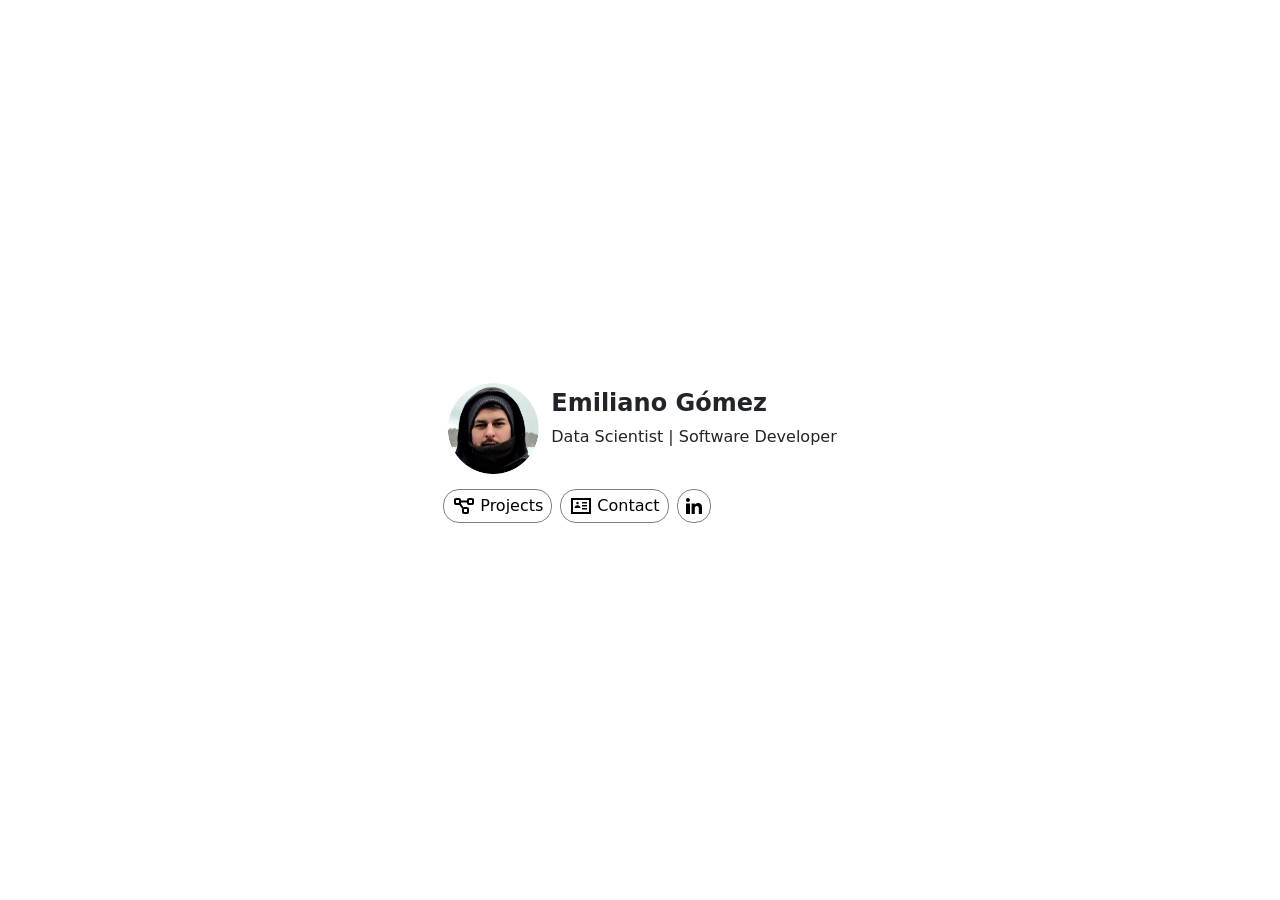
<file: index.html>
<!DOCTYPE html>
<html lang="en">

<head>
  <meta charset="UTF-8">
  <meta name="viewport" content="width=device-width, initial-scale=1.0">
  <meta name="author" content="Emiliano Gomez">
  <title>Emiliano Gomez</title>
  <link rel="stylesheet" href="styles/main.css">
  <link rel="stylesheet" href="styles/bootstrap.min.css">
</head>

<body>
  <main style="width: 100vw; height: 100vh; display: flex; justify-content: center; align-items: center;" id="mainPage">
    <div style="display: flex; max-width: 400px; flex-direction: column; gap: 12px">
      <div style="display: flex; align-items: center; gap: 8px;">
        <img src="assets/emi.png" style="width: 100px; height: 100px; border-radius: 50%;">
        <div style="display: flex; flex-direction: column;">
          <h1 id="mainName" style="font-size: 1.5rem; font-weight: bold;">Emiliano Gómez</h1>
          <p id="maniWork">Data Scientist | Software Developer</p>
        </div>
      </div>

      <div style="display: flex; flex-wrap: wrap; gap: 8px;">

        <a href="pages/projects.html" class="home-link">
          <svg viewBox="0 0 24 24" fill="none" xmlns="http://www.w3.org/2000/svg" style="height: 1.5rem;">
            <g id="SVGRepo_bgCarrier" stroke-width="0"></g>
            <g id="SVGRepo_tracerCarrier" stroke-linecap="round" stroke-linejoin="round"></g>
            <g id="SVGRepo_iconCarrier">
              <path
                d="M11.109 14.546C11 14.7599 11 15.0399 11 15.6V17.4C11 17.9601 11 18.2401 11.109 18.454C11.2049 18.6422 11.3578 18.7951 11.546 18.891C11.7599 19 12.0399 19 12.6 19H14.4C14.9601 19 15.2401 19 15.454 18.891C15.6422 18.7951 15.7951 18.6422 15.891 18.454C16 18.2401 16 17.9601 16 17.4V15.6C16 15.0399 16 14.7599 15.891 14.546C15.7951 14.3578 15.6422 14.2049 15.454 14.109C15.2401 14 14.9601 14 14.4 14H12.6C12.0399 14 11.7599 14 11.546 14.109C11.3578 14.2049 11.2049 14.3578 11.109 14.546ZM11.109 14.546L7.7386 9.67415M8 7.5H16M4.6 10H6.4C6.96005 10 7.24008 10 7.45399 9.89101C7.64215 9.79513 7.79513 9.64215 7.89101 9.45399C8 9.24008 8 8.96005 8 8.4V6.6C8 6.03995 8 5.75992 7.89101 5.54601C7.79513 5.35785 7.64215 5.20487 7.45399 5.10899C7.24008 5 6.96005 5 6.4 5H4.6C4.03995 5 3.75992 5 3.54601 5.10899C3.35785 5.20487 3.20487 5.35785 3.10899 5.54601C3 5.75992 3 6.03995 3 6.6V8.4C3 8.96005 3 9.24008 3.10899 9.45399C3.20487 9.64215 3.35785 9.79513 3.54601 9.89101C3.75992 10 4.03995 10 4.6 10ZM17.6 10H19.4C19.9601 10 20.2401 10 20.454 9.89101C20.6422 9.79513 20.7951 9.64215 20.891 9.45399C21 9.24008 21 8.96005 21 8.4V6.6C21 6.03995 21 5.75992 20.891 5.54601C20.7951 5.35785 20.6422 5.20487 20.454 5.10899C20.2401 5 19.9601 5 19.4 5H17.6C17.0399 5 16.7599 5 16.546 5.10899C16.3578 5.20487 16.2049 5.35785 16.109 5.54601C16 5.75992 16 6.03995 16 6.6V8.4C16 8.96005 16 9.24008 16.109 9.45399C16.2049 9.64215 16.3578 9.79513 16.546 9.89101C16.7599 10 17.0399 10 17.6 10Z"
                stroke="#000000" stroke-width="2" stroke-linecap="round" stroke-linejoin="round"></path>
            </g>
          </svg>
          <span>Projects</span>
        </a>

        <a href="pages/contact.html" class="home-link">
          <svg viewBox="0 0 512 512" version="1.1" xmlns="http://www.w3.org/2000/svg"
            xmlns:xlink="http://www.w3.org/1999/xlink" fill="#000000" style="height: 1.5rem;">
            <g id="SVGRepo_bgCarrier" stroke-width="0"></g>
            <g id="SVGRepo_tracerCarrier" stroke-linecap="round" stroke-linejoin="round"></g>
            <g id="SVGRepo_iconCarrier">
              <title>contact-details</title>
              <g id="Page-1" stroke="none" stroke-width="1" fill="none" fill-rule="evenodd">
                <g id="icon" fill="#000000" transform="translate(42.666667, 85.333333)">
                  <path
                    d="M426.666667,1.42108547e-14 L426.666667,341.333333 L3.55271368e-14,341.333333 L3.55271368e-14,1.42108547e-14 L426.666667,1.42108547e-14 Z M384,42.6666667 L42.6666667,42.6666667 L42.6666667,298.666667 L384,298.666667 L384,42.6666667 Z M341.333333,213.333333 L341.333333,245.333333 L234.666667,245.333333 L234.666667,213.333333 L341.333333,213.333333 Z M146.666667,155.733333 C177.493333,155.733333 202.666667,181.333333 202.666667,213.333333 L74.6666667,213.333333 C74.6666667,181.333333 99.7387207,155.733333 130.666667,155.733333 L146.666667,155.733333 Z M341.333333,149.333333 L341.333333,181.333333 L234.666667,181.333333 L234.666667,149.333333 L341.333333,149.333333 Z M138.666667,78.62624 C154.13064,78.62624 166.666667,91.162267 166.666667,106.62624 C166.666667,122.090213 154.13064,134.62624 138.666667,134.62624 C123.202694,134.62624 110.666667,122.090213 110.666667,106.62624 C110.666667,91.162267 123.202694,78.62624 138.666667,78.62624 Z M341.333333,85.3333333 L341.333333,117.333333 L234.666667,117.333333 L234.666667,85.3333333 L341.333333,85.3333333 Z"
                    id="Combined-Shape"> </path>
                </g>
              </g>
            </g>
          </svg>
          <span>Contact</span>
        </a>

        <a href="https://www.linkedin.com/in/pablo-emiliano-gomez-ruiz/" target="_blank" class="home-link">
          <svg viewBox="0 0 20 20" version="1.1" xmlns="http://www.w3.org/2000/svg"
            xmlns:xlink="http://www.w3.org/1999/xlink" fill="#000000" style="height: 1rem;">
            <g id="SVGRepo_bgCarrier" stroke-width="0"></g>
            <g id="SVGRepo_tracerCarrier" stroke-linecap="round" stroke-linejoin="round"></g>
            <g id="SVGRepo_iconCarrier">
              <title>linkedin [#161]</title>
              <desc>Created with Sketch.</desc>
              <defs> </defs>
              <g id="Page-1" stroke="none" stroke-width="1" fill="none" fill-rule="evenodd">
                <g id="Dribbble-Light-Preview" transform="translate(-180.000000, -7479.000000)" fill="#000000">
                  <g id="icons" transform="translate(56.000000, 160.000000)">
                    <path
                      d="M144,7339 L140,7339 L140,7332.001 C140,7330.081 139.153,7329.01 137.634,7329.01 C135.981,7329.01 135,7330.126 135,7332.001 L135,7339 L131,7339 L131,7326 L135,7326 L135,7327.462 C135,7327.462 136.255,7325.26 139.083,7325.26 C141.912,7325.26 144,7326.986 144,7330.558 L144,7339 L144,7339 Z M126.442,7323.921 C125.093,7323.921 124,7322.819 124,7321.46 C124,7320.102 125.093,7319 126.442,7319 C127.79,7319 128.883,7320.102 128.883,7321.46 C128.884,7322.819 127.79,7323.921 126.442,7323.921 L126.442,7323.921 Z M124,7339 L129,7339 L129,7326 L124,7326 L124,7339 Z"
                      id="linkedin-[#161]"> </path>
                  </g>
                </g>
              </g>
            </g>
          </svg>
        </a>
      </div>
    </div>
  </main>
</body>

</html>
</file>
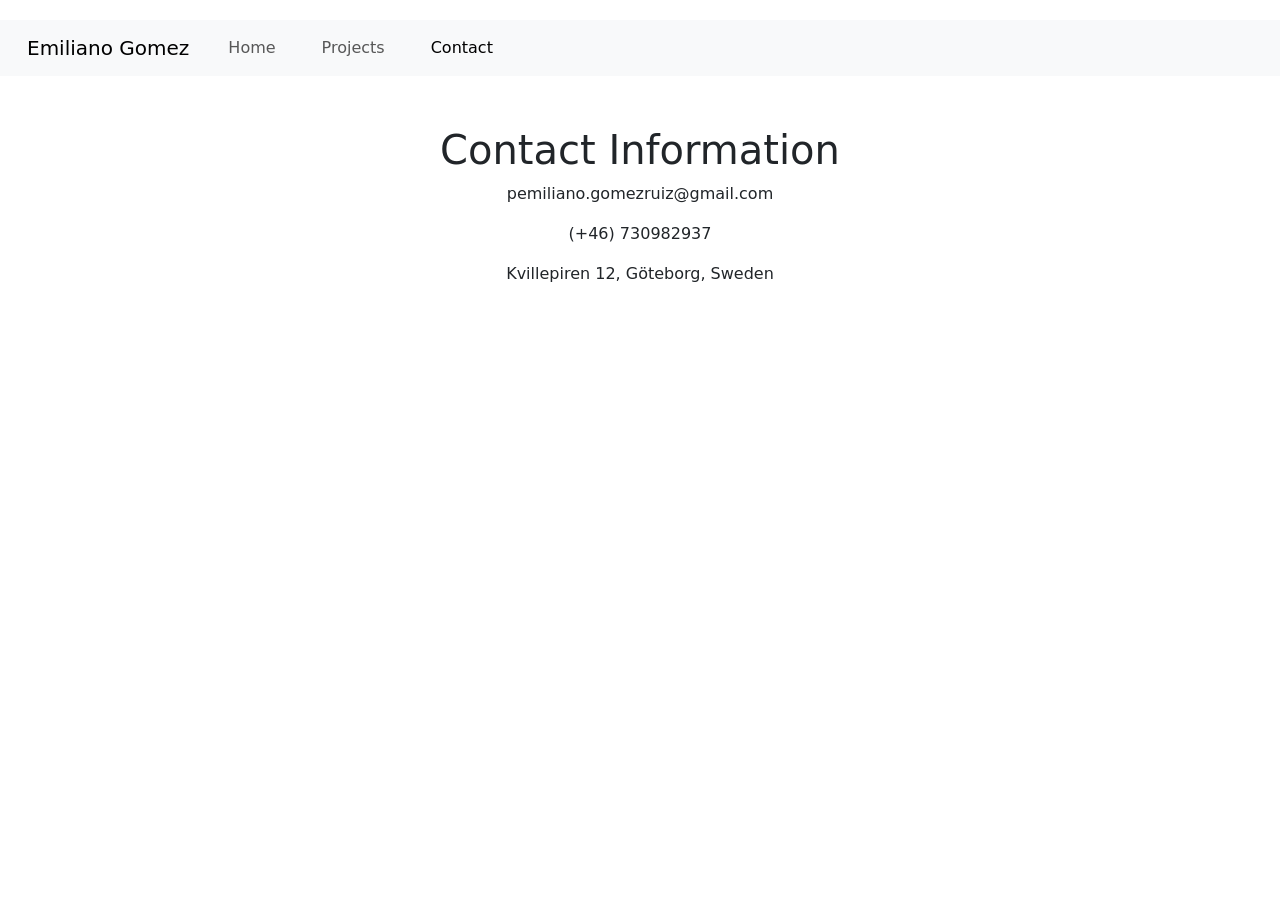
<file: pages/contact.html>
<!DOCTYPE html>
<html lang="en">
<head>
    <meta charset="UTF-8">
    <meta name="viewport" content="width=device-width, initial-scale=1.0">
    <title>Emiliano Gomez</title>
    <link rel="stylesheet" href="../styles/main.css">
    <link rel="stylesheet" href="../styles/bootstrap.min.css">
</head>
<body>
    <nav class="navbar navbar-expand-lg bg-body-tertiary">
        <div class="container-fluid">
          <a class="navbar-brand" href="#">Emiliano Gomez</a>
          <button class="navbar-toggler" type="button" data-bs-toggle="collapse" data-bs-target="#navbarSupportedContent" aria-controls="navbarSupportedContent" aria-expanded="false" aria-label="Toggle navigation">
            <span class="navbar-toggler-icon"></span>
          </button>
          <div class="collapse navbar-collapse" id="navbarSupportedContent">
            <ul class="navbar-nav me-auto mb-2 mb-lg-0">
              <li class="nav-item">
                <a class="nav-link" aria-current="page" href="../index.html">Home</a>
              </li>
              <li class="nav-item">
                <a class="nav-link" href="projects.html">Projects</a>
              </li>
              <li class="nav-item">
                <a class="nav-link active" href="#">Contact</a>
              </li>
            </ul>
          </div>
        </div>
    </nav>
    <div class="container">
        <h1>Contact Information</h1>
        <p>pemiliano.gomezruiz@gmail.com</p>
        <p>(+46) 730982937</p>
        <p>Kvillepiren 12,  Göteborg, Sweden</p>
    </div>
</body>
</html>
</file>
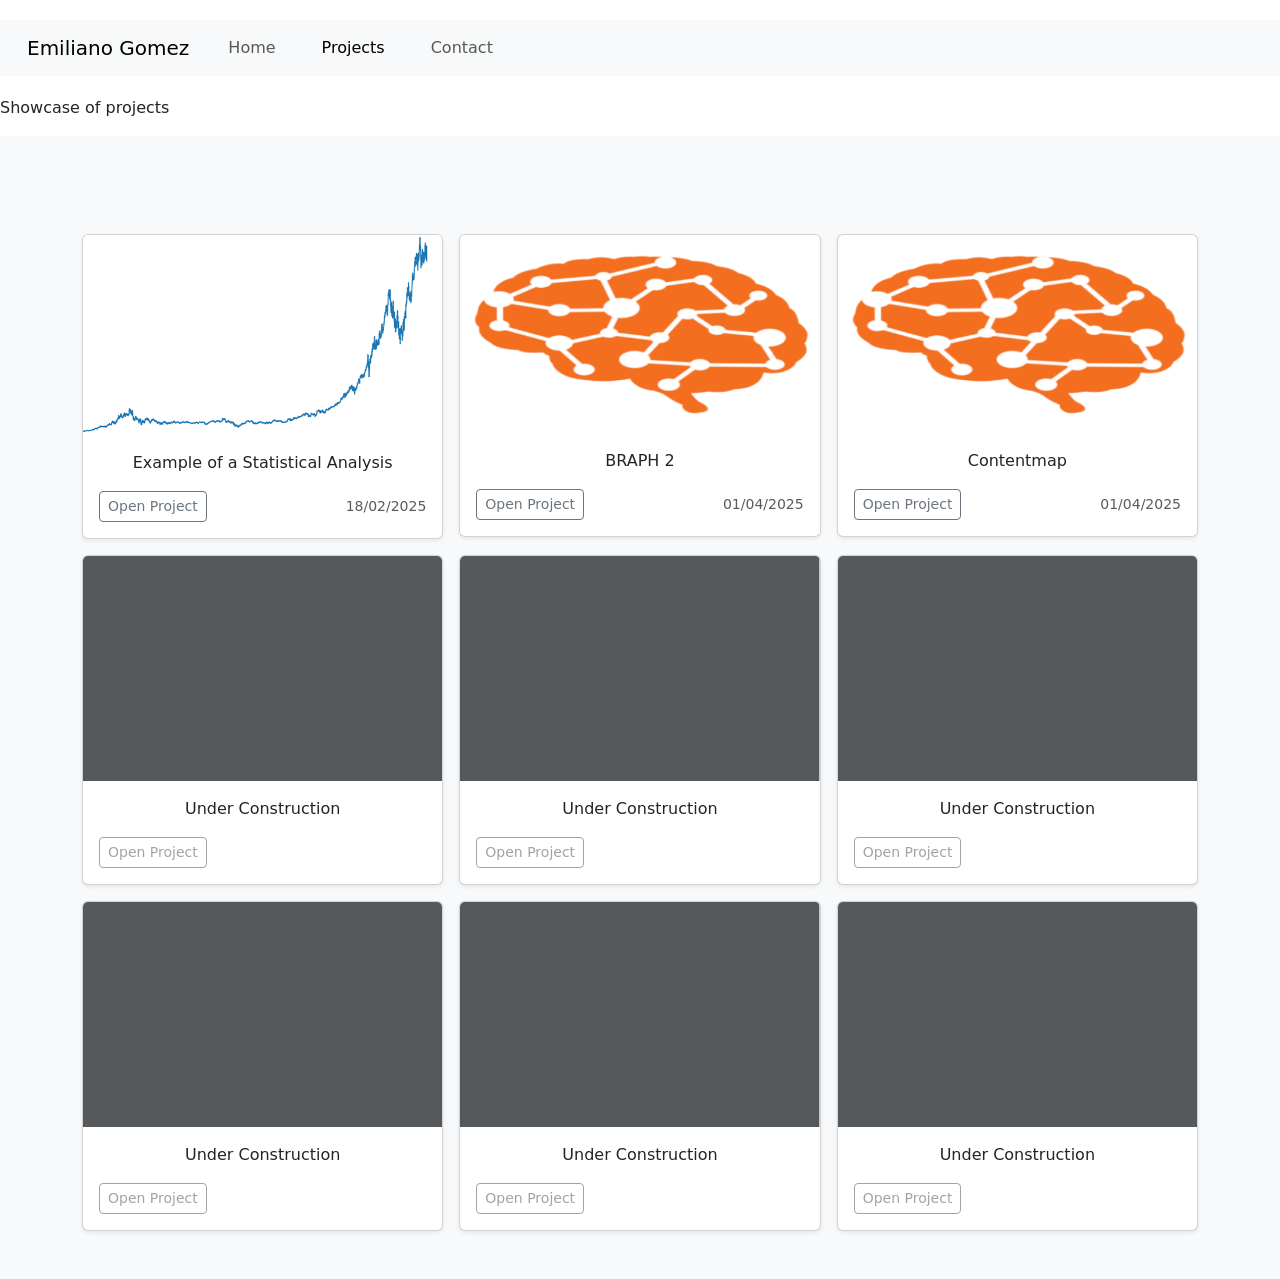
<file: pages/projects.html>
<!DOCTYPE html>
<html lang="en">

<head>
    <meta charset="UTF-8">
    <meta name="viewport" content="width=device-width, initial-scale=1.0">
    <title>Emiliano Gomez</title>
    <link rel="stylesheet" href="../styles/main.css">
    <link rel="stylesheet" href="../styles/bootstrap.min.css">
</head>

<body>
    <nav class="navbar navbar-expand-lg bg-body-tertiary">
        <div class="container-fluid">
            <a class="navbar-brand" href="#">Emiliano Gomez</a>
            <button class="navbar-toggler" type="button" data-bs-toggle="collapse"
                data-bs-target="#navbarSupportedContent" aria-controls="navbarSupportedContent" aria-expanded="false"
                aria-label="Toggle navigation">
                <span class="navbar-toggler-icon"></span>
            </button>
            <div class="collapse navbar-collapse" id="navbarSupportedContent">
                <ul class="navbar-nav me-auto mb-2 mb-lg-0">
                    <li class="nav-item">
                        <a class="nav-link" aria-current="page" href="../index.html">Home</a>
                    </li>
                    <li class="nav-item">
                        <a class="nav-link active" href="#">Projects</a>
                    </li>
                    <li class="nav-item">
                        <a class="nav-link" href="contact.html">Contact</a>
                    </li>
                </ul>
            </div>
        </div>
    </nav>
    <p>Showcase of projects</p>
    <div class="album py-5 bg-body-tertiary">
        <div class="container">

            <div class="row row-cols-1 row-cols-sm-2 row-cols-md-3 g-3">
                <div class="col">
                    <div class="card shadow-sm">
                        <img src="../assets/plot1.png" class="card-img-top" alt="..." width="100%" id="pr1CardImg">                        
                        
                        <div class="card-body">
                            <p class="card-text">Example of a Statistical Analysis</p>
                            <div class="d-flex justify-content-between align-items-center">
                                <div class="btn-group">
                                    <a href="LinearModelOnData.html"><button type="button" class="btn btn-sm btn-outline-secondary">Open Project</button></a>                                 
                                </div>
                                <small class="text-body-secondary">18/02/2025</small>
                            </div>
                        </div>
                    </div>
                </div>
                <div class="col">
                    <div class="card shadow-sm">
                        <img src="../assets/braph2icon.png" class="card-img-top" alt="..." width="75%" id="braphCarImg">
                        <div class="card-body">
                            <p class="card-text">BRAPH 2</p>
                            <div class="d-flex justify-content-between align-items-center">
                                <div class="btn-group">
                                    <a href="https://github.com/braph-software/BRAPH-2"><button type="button" class="btn btn-sm btn-outline-secondary">Open Project</button></a>
                                   
                                </div>
                                <small class="text-body-secondary">01/04/2025</small>
                            </div>
                        </div>
                    </div>
                </div>
                <div class="col">
                    <div class="card shadow-sm">
                        <img src="../assets/braph2icon.png" class="card-img-top" alt="..." width="75%" id="braphCarImg">
                        <div class="card-body">
                            <p class="card-text">Contentmap</p>
                            <div class="d-flex justify-content-between align-items-center">
                                <div class="btn-group">
                                    <a href="https://www.contentmap.se/"><button type="button" class="btn btn-sm btn-outline-secondary">Open Project</button></a>
                                   
                                </div>
                                <small class="text-body-secondary">01/04/2025</small>
                            </div>
                        </div>
                    </div>
                </div>

                <div class="col">
                    <div class="card shadow-sm">
                        <svg class="bd-placeholder-img card-img-top" width="100%" height="225"
                            xmlns="http://www.w3.org/2000/svg" role="img"
                            preserveAspectRatio="xMidYMid slice" focusable="false">
                            <title>Placeholder</title>
                            <rect width="100%" height="100%" fill="#55595c" /><text x="50%" y="50%" fill="#eceeef"
                                dy=".3em"></text>
                        </svg>
                        <div class="card-body">
                            <p class="card-text">Under Construction</p>
                            <div class="d-flex justify-content-between align-items-center">
                                <div class="btn-group">
                                    <button type="button" class="btn btn-sm btn-outline-secondary" disabled>Open Project</button>
                                   
                                </div>
                                <small class="text-body-secondary"></small>
                            </div>
                        </div>
                    </div>
                </div>
                <div class="col">
                    <div class="card shadow-sm">
                        <svg class="bd-placeholder-img card-img-top" width="100%" height="225"
                            xmlns="http://www.w3.org/2000/svg" role="img"
                            preserveAspectRatio="xMidYMid slice" focusable="false">
                            <title>Placeholder</title>
                            <rect width="100%" height="100%" fill="#55595c" /><text x="50%" y="50%" fill="#eceeef"
                                dy=".3em"></text>
                        </svg>
                        <div class="card-body">
                            <p class="card-text">Under Construction</p>
                            <div class="d-flex justify-content-between align-items-center">
                                <div class="btn-group">
                                    <button type="button" class="btn btn-sm btn-outline-secondary" disabled>Open Project</button>
                                   
                                </div>
                                <small class="text-body-secondary"></small>
                            </div>
                        </div>
                    </div>
                </div>
                <div class="col">
                    <div class="card shadow-sm">
                        <svg class="bd-placeholder-img card-img-top" width="100%" height="225"
                            xmlns="http://www.w3.org/2000/svg" role="img"
                            preserveAspectRatio="xMidYMid slice" focusable="false">
                            <title>Placeholder</title>
                            <rect width="100%" height="100%" fill="#55595c" /><text x="50%" y="50%" fill="#eceeef"
                                dy=".3em"></text>
                        </svg>
                        <div class="card-body">
                            <p class="card-text">Under Construction</p>
                            <div class="d-flex justify-content-between align-items-center">
                                <div class="btn-group">
                                    <button type="button" class="btn btn-sm btn-outline-secondary" disabled>Open Project</button>
                                   
                                </div>
                                <small class="text-body-secondary"></small>
                            </div>
                        </div>
                    </div>
                </div>

                <div class="col">
                    <div class="card shadow-sm">
                        <svg class="bd-placeholder-img card-img-top" width="100%" height="225"
                            xmlns="http://www.w3.org/2000/svg" role="img"
                            preserveAspectRatio="xMidYMid slice" focusable="false">
                            <title>Placeholder</title>
                            <rect width="100%" height="100%" fill="#55595c" /><text x="50%" y="50%" fill="#eceeef"
                                dy=".3em"></text>
                        </svg>
                        <div class="card-body">
                            <p class="card-text">Under Construction</p>
                            <div class="d-flex justify-content-between align-items-center">
                                <div class="btn-group">
                                    <button type="button" class="btn btn-sm btn-outline-secondary" disabled>Open Project</button>
                                   
                                </div>
                                <small class="text-body-secondary"></small>
                            </div>
                        </div>
                    </div>
                </div>
                <div class="col">
                    <div class="card shadow-sm">
                        <svg class="bd-placeholder-img card-img-top" width="100%" height="225"
                            xmlns="http://www.w3.org/2000/svg" role="img" 
                            preserveAspectRatio="xMidYMid slice" focusable="false">
                            <title>Placeholder</title>
                            <rect width="100%" height="100%" fill="#55595c" /><text x="50%" y="50%" fill="#eceeef"
                                dy=".3em"></text>
                        </svg>
                        <div class="card-body">
                            <p class="card-text">Under Construction</p>
                            <div class="d-flex justify-content-between align-items-center">
                                <div class="btn-group">
                                    <button type="button" class="btn btn-sm btn-outline-secondary" disabled>Open Project</button>
                                   
                                </div>
                                <small class="text-body-secondary"></small>
                            </div>
                        </div>
                    </div>
                </div>
                <div class="col">
                    <div class="card shadow-sm">
                        <svg class="bd-placeholder-img card-img-top" width="100%" height="225"
                            xmlns="http://www.w3.org/2000/svg" role="img" 
                            preserveAspectRatio="xMidYMid slice" focusable="false">
                            <title>Placeholder</title>
                            <rect width="100%" height="100%" fill="#55595c" /><text x="50%" y="50%" fill="#eceeef"
                                dy=".3em"></text>
                        </svg>
                        <div class="card-body">
                            <p class="card-text">Under Construction</p>
                            <div class="d-flex justify-content-between align-items-center">
                                <div class="btn-group">
                                    <button type="button" class="btn btn-sm btn-outline-secondary" disabled>Open Project</button>
                                   
                                </div>
                                <small class="text-body-secondary"></small>
                            </div>
                        </div>
                    </div>
                </div>
            </div>
        </div>
    </div>
</body>

</html>
</file>
<file: styles/main.css>
body {
  margin: 0;
  font-family: Arial, sans-serif;
  background-color: #f4f4f4;
  color: #333;
}

header {
  background: #35424a;
  color: #ffffff;
  padding: 20px 0;
  text-align: center;
}

nav {
  margin: 20px 0;
}

nav a {
  color: #ffffff;
  text-decoration: none;
  margin: 0 15px;
}

nav a:hover {
  text-decoration: underline;
}

main {
  padding: 20px;
}

footer {
  text-align: center;
  padding: 10px 0;
  background: #35424a;
  color: #ffffff;
  position: relative;
  bottom: 0;
  width: 100%;
}

.container {
  text-align: center !important;
  margin-top: 50px !important;
}

.description {
  margin-top: 20px !important;
  font-size: 1.2em !important;
}

/* #contactDetails{
    text-align: center !important;
    margin-top: 50px !important;
} */

#pr1CardImg {
  margin: auto !important;
}

.home-link {
  border: 1px solid grey;
  padding: 4px 8px;
  border-radius: 16px;
  text-decoration: none;
  color: black;
  display: flex;
  align-items: center;
  gap: 4px;
}
</file>
